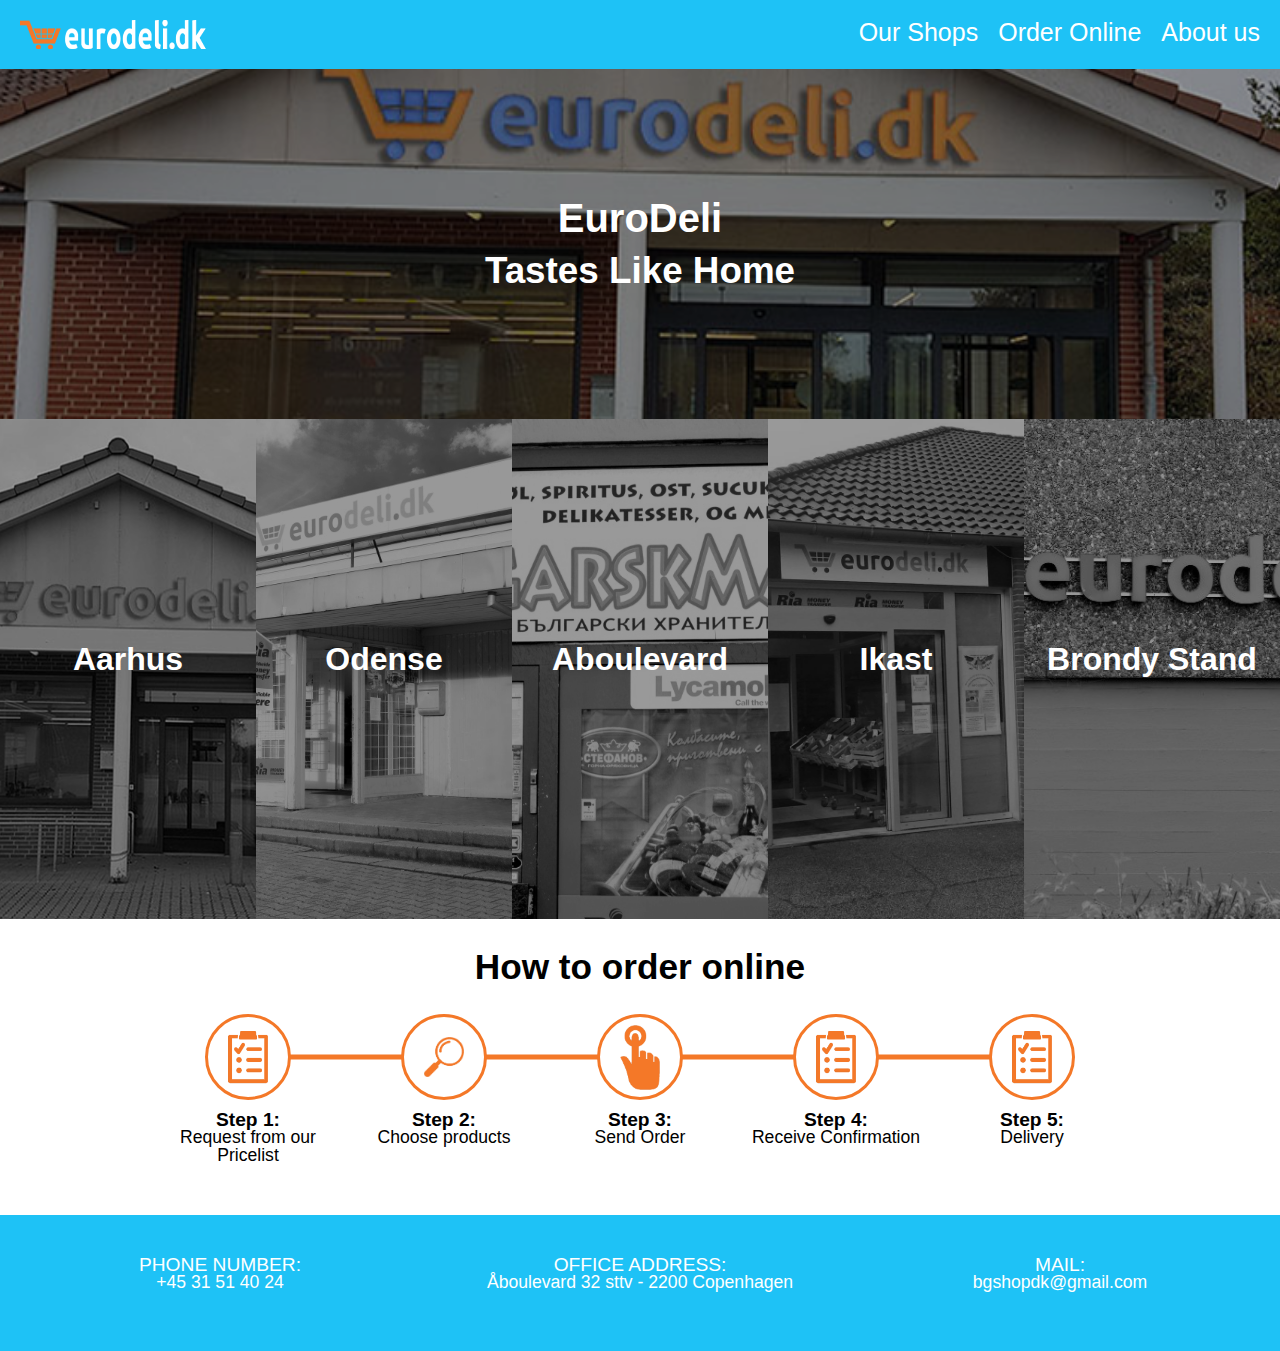
<file: index.html>
<!DOCTYPE html>
<html lang="en">
<head>
    <meta charset="UTF-8">
    <title>Home</title>
    <link rel="stylesheet" href="styles/main.css">
    <meta name="description" content="EuroDeli homepage in which you can see the shops in the different towns.">
    <meta name="viewport" content="width=device-width, initial-scale=1.0">
</head>
<body>
    <header class="navigation-wrapper">
        <img src="images/logo.png" alt="Logo of EuroDeli" />

        <nav class="navigation">
            <ul>
                <li><a href="index.html">Our Shops</a></li>
                <li><a href="#">Order Online</a></li>
                <li><a href="#">About us</a></li>
            </ul>
        </nav>

        <section class="hamburger">
            <section class="bar1"></section>
            <section class="bar2"></section>
            <section class="bar3"></section>
        </section>
    </header>

    <main>
        <section class="hero-image">
            <img src="images/eurodeli-aarhus.png" alt="Front of EuroDeli in Aarhus"/>

            <h1>EuroDeli</h1>
            <h2>Tastes Like Home</h2>
        </section>

        <section class="our-shops">
            <article class="shop">
                <img src="images/eurodeli-aarhus.png" alt="Front of EuroDeli in Aarhus">
                <h3>Aarhus</h3>
                <a href="aarhus-homepage.html">Shop Details ></a>
            </article>
            <article class="shop">
                <img src="images/eurodeli-odense.jpg" alt="Front of EuroDeli in Odense">
                <h3>Odense</h3>
                <a href="">Shop Details ></a>
            </article>
            <article class="shop">
                <img src="images/eurodeli-aaboulevard.jpg" alt="Front of EuroDeli in Aboulevard">
                <h3>Aboulevard</h3>
                <a href="">Shop Details ></a>
            </article>
            <article class="shop">
                <img src="images/eurodeli-ikast.jpg" alt="Front of EuroDeli in Ikast">
                <h3>Ikast</h3>
                <a href="">Shop Details ></a>
            </article>
            <article class="shop">
                <img src="images/eurodeli-taastrup.jpg" alt="Front of EuroDeli in Brondy Stand">
                <h3>Brondy Stand</h3>
                <a href="">Shop Details ></a>
            </article>
        </section>

        <section class="order-online">
            <h2 class="order-online-heading">How to order online</h2>

            <section class="order-online-steps-wrapper">
                <article class="how-to-step">
                    <section class="icon">
                        <img src="images/request-icon.png" alt="request-icon"/>
                    </section>

                    <section class="how-to-description">
                        <p class="step-heading">Step 1:</p>
                        <p class="step-description">Request from our Pricelist</p>
                    </section>
                </article>

                <article class="how-to-step">
                    <section class="icon">
                        <img src="images/choose-icon.png" alt="request-icon"/>
                    </section>

                    <section class="how-to-description">
                        <p class="step-heading">Step 2:</p>
                        <p class="step-description">Choose products</p>
                    </section>
                </article>

                <article class="how-to-step">
                    <section class="icon">
                        <img src="images/send-icon.png" alt="request-icon"/>
                    </section>

                    <section class="how-to-description">
                        <p class="step-heading">Step 3:</p>
                        <p class="step-description">Send Order</p>
                    </section>
                </article>

                <article class="how-to-step">
                    <section class="icon">
                        <img src="images/request-icon.png" alt="request-icon"/>
                    </section>

                    <section class="how-to-description">
                        <p class="step-heading">Step 4:</p>
                        <p class="step-description">Receive Confirmation</p>
                    </section>
                </article>

                <article class="how-to-step">
                    <section class="icon">
                        <img src="images/request-icon.png" alt="request-icon"/>
                    </section>

                    <section class="how-to-description">
                        <p class="step-heading">Step 5:</p>
                        <p class="step-description">Delivery</p>
                    </section>
                </article>
            </section>

        </section>
    </main>

    <footer>
        <article>
            <p class="footer-detail-title">Phone Number:</p>
            <p class="footer-detail-description">+45 31 51 40 24</p>
        </article>

        <article>
            <p class="footer-detail-title">Office Address:</p>
            <p class="footer-detail-description">Åboulevard 32 sttv - 2200 Copenhagen</p>
        </article>

        <article>
            <p class="footer-detail-title">Mail:</p>
            <p class="footer-detail-description">bgshopdk@gmail.com</p>
        </article>
    </footer>

    <script src="scripts/navigation.js"></script>

</body>
</html>
</file>
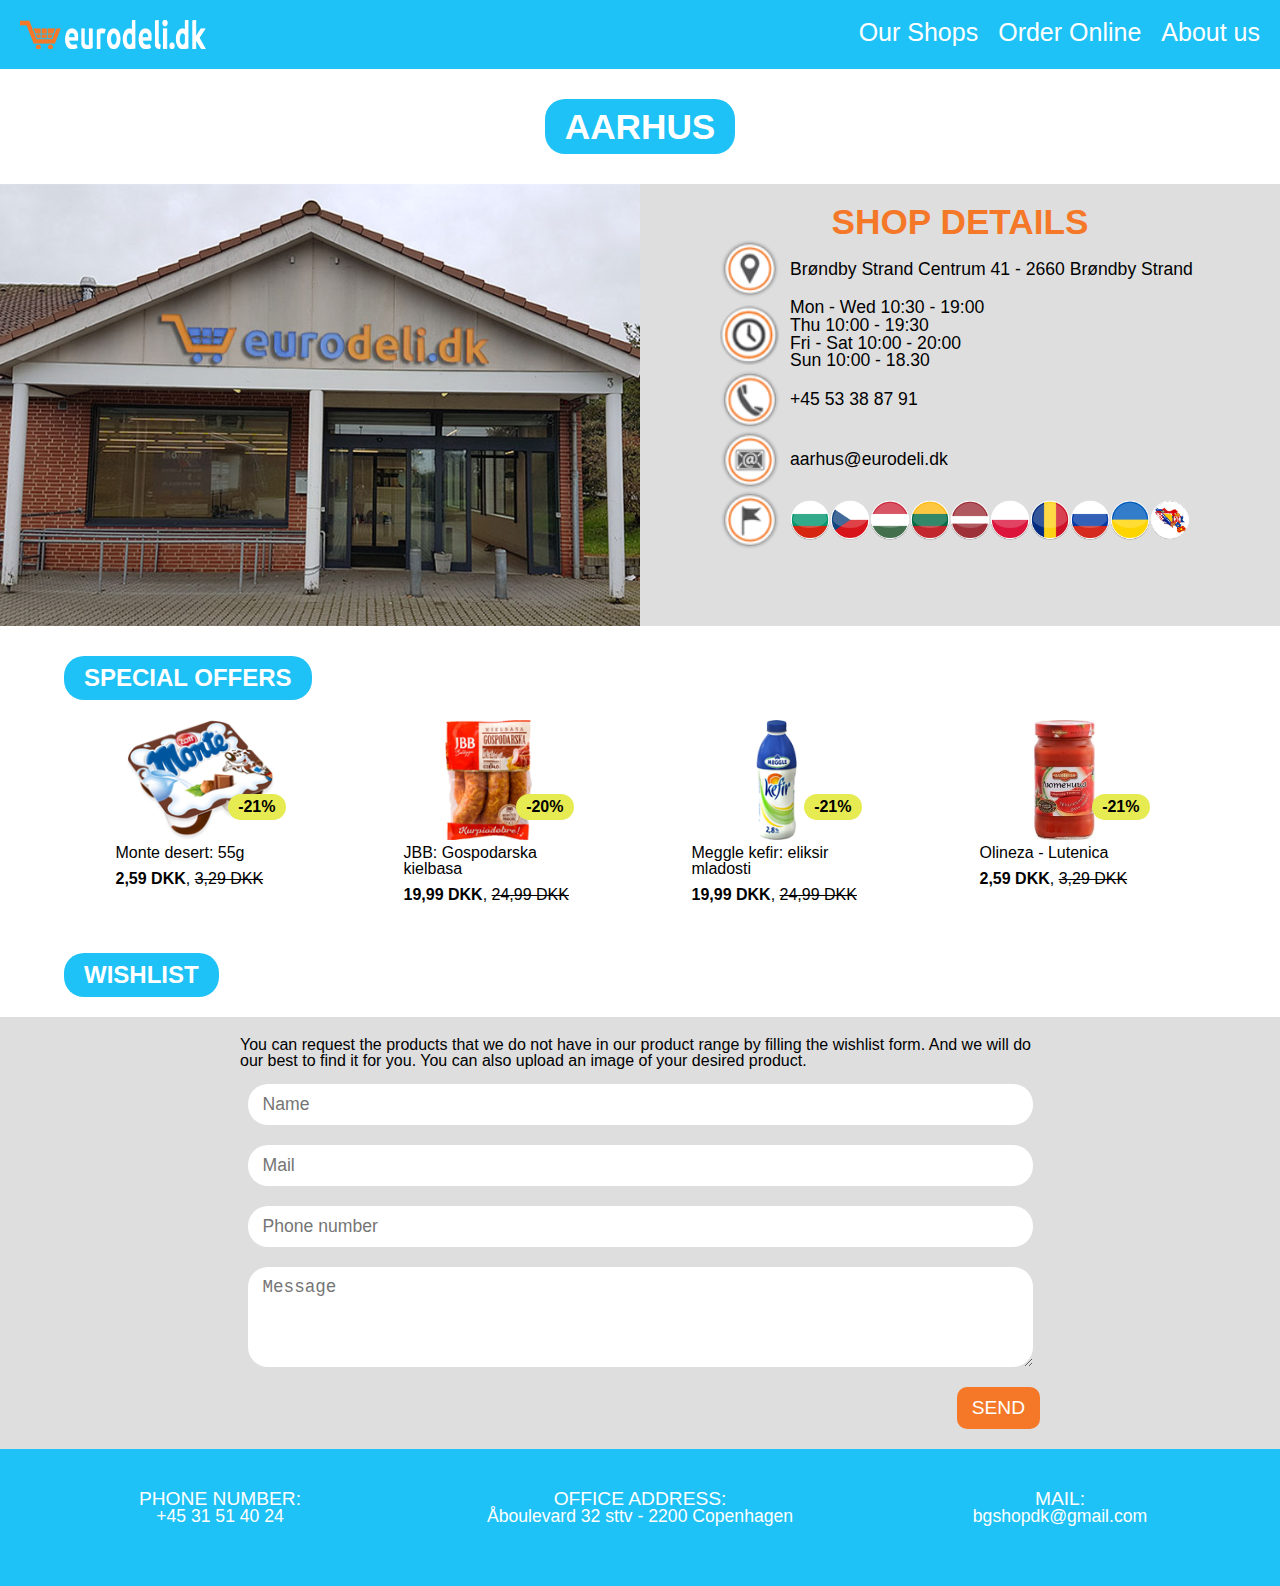
<file: aarhus-homepage.html>
<!DOCTYPE html>
<html lang="en">
<head>
    <meta charset="UTF-8">
    <title>Eurodeli - Aarhus</title>
    <link rel="stylesheet" href="styles/main.css">
    <meta name="description" content="EuroDeli Aarhus homepage website in which you can see details about the shop in Aarhus">
    <meta name="viewport" content="width=device-width, initial-scale=1.0">

</head>
<body>
    <header class="navigation-wrapper">
        <img src="images/logo.png" alt="Logo of EuroDeli" />

        <nav class="navigation">
            <ul>
                <li><a href="index.html">Our Shops</a></li>
                <li><a href="#">Order Online</a></li>
                <li><a href="#">About us</a></li>
            </ul>
        </nav>

        <section class="hamburger">
            <section class="bar1"></section>
            <section class="bar2"></section>
            <section class="bar3"></section>
        </section>
    </header>

    <main>
        <section class="shop-details">
            <h1 class="shop-name section-title">Aarhus</h1>

            <section class="shop-details-wrapper">
                <img class="shop-image" src="images/eurodeli-aarhus.png" alt="Front of EuroDeli in Aarhus"/>

                <section class="shop-details-about">
                <h2>Shop Details</h2>

                <article class="shop-detail">
                    <img src="images/location-icon.png" alt="Location Icon"/>

                    <p class="shop-detail-description">Brøndby Strand Centrum 41 - 2660 Brøndby Strand</p>
                </article>

                <article class="shop-detail">
                    <img src="images/hours-icon.png" alt="Hours Icon"/>

                    <ul class="shop-detail-description">
                        <li>
                            <p>Mon - Wed 10:30 - 19:00</p>
                        </li>
                        <li>
                            <p>Thu 10:00 - 19:30</p>
                        </li>
                        <li>
                            <p>Fri - Sat 10:00 - 20:00</p>
                        </li>
                        <li>
                            <p>Sun 10:00 - 18.30</p>
                        </li>
                    </ul>
                </article>

                <article class="shop-detail">
                    <img src="images/phone-icon.png" alt="Phone Icon"/>

                    <p class="shop-detail-description">+45 53 38 87 91</p>
                </article>

                <article class="shop-detail">
                    <img src="images/mail-icon.png" alt="Mail Icon"/>

                    <p class="shop-detail-description">aarhus@eurodeli.dk</p>
                </article>

                    <article class="shop-detail">
                        <img src="images/countries-icon.png" alt="Countries Icon"/>

                        <section class="shop-details-flags-wrapper shop-detail-description">
                            <img src="images/flags/bg.png" alt="BG Flag"/>
                            <img src="images/flags/cz.png" alt="CZ Flag"/>
                            <img src="images/flags/hu.png" alt="HU Flag"/>
                            <img src="images/flags/lt.png" alt="LT Flag"/>
                            <img src="images/flags/lv.png" alt="LV Flag"/>
                            <img src="images/flags/pl.png" alt="PL Flag"/>
                            <img src="images/flags/ro.png" alt="RO Flag"/>
                            <img src="images/flags/ru.png" alt="RU Flag"/>
                            <img src="images/flags/ua.png" alt="UA Flag"/>
                            <img src="images/flags/yu.png" alt="YU Flag"/>
                        </section>
                    </article>
            </section>
            </section>
        </section>

        <section class="special-offers">
            <h2 class="section-title">Special offers</h2>

            <section class="product-offers">
                <article class="product-offer">
                    <section class="product-image">
                        <img src="images/special-offer.png" alt="Special offer product"/>

                        <p class="product-percent">-21%</p>
                    </section>

                    <p class="product-name">Monte desert: 55g</p>

                    <p class="product-price"><span class="new-price">2,59 DKK</span>, <span class="old-price">3,29 DKK</span></p>
                </article>

                <article class="product-offer">
                    <section class="product-image">
                        <img src="images/special-offer1.png" alt="Special offer product"/>

                        <p class="product-percent">-20%</p>
                    </section>

                    <p class="product-name">JBB: Gospodarska kielbasa</p>

                    <p class="product-price"><span class="new-price">19,99 DKK</span>, <span class="old-price">24,99  DKK</span></p>
                </article>

                <article class="product-offer">
                    <section class="product-image">
                        <img src="images/special-offer2.png" alt="Special offer product"/>

                        <p class="product-percent">-21%</p>
                    </section>

                    <p class="product-name">Meggle kefir: eliksir mladosti</p>

                    <p class="product-price"><span class="new-price">19,99 DKK</span>, <span class="old-price">24,99  DKK</span></p>
                </article>

                <article class="product-offer">
                    <section class="product-image">
                        <img src="images/special-offer3.jpg" alt="Special offer product"/>

                        <p class="product-percent">-21%</p>
                    </section>

                    <p class="product-name">Olineza - Lutenica</p>

                    <p class="product-price"><span class="new-price">2,59 DKK</span>, <span class="old-price">3,29 DKK</span></p>
                </article>
            </section>

        </section>

        <section class="wishlist">
            <section class="wishlist-title-wrapper">
                <h2 class="section-title">Wishlist</h2>
            </section>

            <section class="form-wrapper-background">
                <section class="form-wrapper">
                    <p>You can request the products that we do not have in our product range by filling the wishlist form. And we will do our best to find it for you. You can also upload an image of your desired product.</p>

                    <form>
                        <input type="text" placeholder="Name">
                        <input type="email" placeholder="Mail">
                        <input type="text" placeholder="Phone number">
                        <textarea rows="4" placeholder="Message"></textarea>

                        <button type="submit">Send</button>
                    </form>
                </section>
            </section>
        </section>
    </main>

    <footer>
        <article>
            <p class="footer-detail-title">Phone Number:</p>
            <p class="footer-detail-description">+45 31 51 40 24</p>
        </article>

        <article>
            <p class="footer-detail-title">Office Address:</p>
            <p class="footer-detail-description">Åboulevard 32 sttv - 2200 Copenhagen</p>
        </article>

        <article>
            <p class="footer-detail-title">Mail:</p>
            <p class="footer-detail-description">bgshopdk@gmail.com</p>
        </article>
    </footer>

    <script src="scripts/navigation.js"></script>

</body>
</html>
</file>
<file: styles/main.css>
@import "reset.css";
@import "typography.css";
@import "common.css";
@import "components/index.css";
</file>
